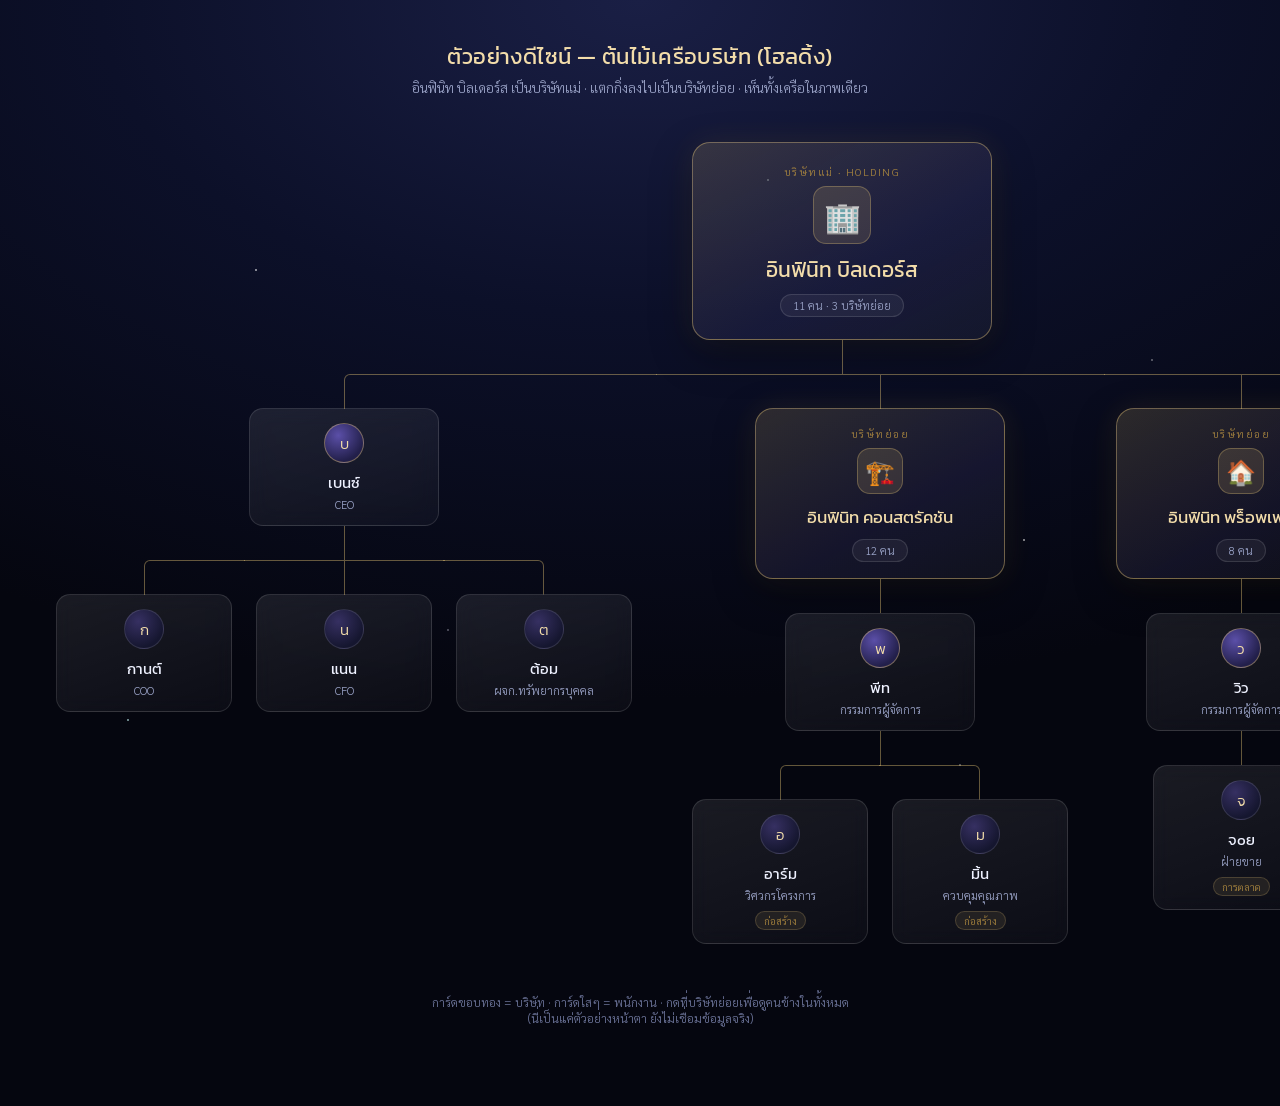
<file: docs/prototype-tree.html>
<!DOCTYPE html>
<html lang="th">
<head>
<meta charset="utf-8">
<meta name="viewport" content="width=device-width, initial-scale=1">
<title>ตัวอย่าง — ต้นไม้เครือบริษัท</title>
<style>
@import url('https://fonts.googleapis.com/css2?family=Kanit:wght@300;400;500&family=Sarabun:wght@300;400&display=swap');
* { box-sizing: border-box; margin: 0; padding: 0; }
body {
  font-family: 'Sarabun', sans-serif; font-weight: 300; color: #eef1ff;
  background:
    radial-gradient(1200px 700px at 50% 0%, #1a1f45 0%, #0c1029 45%, #05060f 100%);
  min-height: 100vh; padding: 40px 20px 80px; overflow-x: auto;
}
/* ดาวพื้นหลังจางๆ */
body::before {
  content:''; position: fixed; inset:0; z-index:0; pointer-events:none;
  background-image:
    radial-gradient(1.5px 1.5px at 20% 30%, #fff 50%, transparent),
    radial-gradient(1px 1px at 60% 20%, #cdd 50%, transparent),
    radial-gradient(1.5px 1.5px at 80% 60%, #fff 50%, transparent),
    radial-gradient(1px 1px at 35% 70%, #dde 50%, transparent),
    radial-gradient(1px 1px at 75% 85%, #fff 50%, transparent),
    radial-gradient(1.5px 1.5px at 10% 80%, #cff 50%, transparent),
    radial-gradient(1px 1px at 90% 40%, #fff 50%, transparent);
  opacity:.5;
}
.head { position: relative; z-index:1; text-align:center; margin-bottom: 46px; }
.head h1 { font-family:'Kanit'; font-weight:400; font-size: 22px; color:#f3ddaa; letter-spacing:.02em; }
.head p { color:#99a2c6; font-size: 13.5px; margin-top:6px; }

.scroll { position: relative; z-index:1; display:flex; justify-content:center; min-width: max-content; margin:0 auto; }

/* ---------- โครงต้นไม้ ---------- */
.tree, .tree ul { list-style:none; display:flex; justify-content:center; position:relative; }
.tree ul { padding-top: 34px; }
.tree li { position:relative; display:flex; flex-direction:column; align-items:center; padding: 34px 12px 0; }
.tree li::before, .tree li::after {
  content:''; position:absolute; top:0; right:50%; width:50%; height:34px;
  border-top:1px solid rgba(233,200,119,.42);
}
.tree li::after { right:auto; left:50%; border-left:1px solid rgba(233,200,119,.42); }
.tree li:only-child { padding-top:0; }
.tree li:only-child::before, .tree li:only-child::after { display:none; }
.tree li:first-child::before, .tree li:last-child::after { border:0; }
.tree li:last-child::before { border-right:1px solid rgba(233,200,119,.42); border-radius:0 6px 0 0; }
.tree li:first-child::after { border-radius:6px 0 0 0; }
.tree ul::before {
  content:''; position:absolute; top:0; left:50%; width:0; height:34px;
  border-left:1px solid rgba(233,200,119,.42);
}
.tree > li { padding-top:0; }
.tree > li::before, .tree > li::after { display:none; }

/* ---------- การ์ดบริษัท ---------- */
.co {
  position:relative; width: 250px; padding: 18px 18px 16px; border-radius: 18px; cursor:pointer;
  background: linear-gradient(150deg, rgba(233,200,119,.16), rgba(139,123,216,.10) 60%, rgba(255,255,255,.04));
  border:1px solid rgba(233,200,119,.42);
  box-shadow: 0 14px 40px rgba(0,0,0,.4), 0 0 30px rgba(233,200,119,.10);
  text-align:center; transition: transform .3s, box-shadow .3s;
}
.co:hover { transform: translateY(-5px); box-shadow: 0 20px 50px rgba(0,0,0,.5), 0 0 44px rgba(233,200,119,.22); }
.co.root { width: 300px; padding: 22px; }
.co-badge { font-size:10.5px; letter-spacing:.14em; color:#a8853f; text-transform:uppercase; }
.co-icon {
  width: 46px; height:46px; margin: 8px auto 12px; border-radius:13px; display:grid; place-items:center;
  font-size: 24px; background: rgba(233,200,119,.14); border:1px solid rgba(233,200,119,.30);
}
.co.root .co-icon { width:58px; height:58px; font-size:30px; }
.co-name { font-family:'Kanit'; font-weight:400; font-size: 17px; color:#f3ddaa; line-height:1.3; }
.co.root .co-name { font-size: 21px; }
.co-count {
  display:inline-block; margin-top:11px; font-size:11.5px; color:#99a2c6;
  background: rgba(255,255,255,.05); border:1px solid rgba(255,255,255,.12);
  padding: 3px 12px; border-radius:999px;
}

/* ---------- การ์ดพนักงาน ---------- */
.p {
  position:relative; width: 176px; padding: 14px 13px 13px; border-radius: 14px; cursor:pointer;
  background: linear-gradient(160deg, rgba(255,255,255,.085), rgba(255,255,255,.03));
  border:1px solid rgba(255,255,255,.12); backdrop-filter: blur(10px);
  text-align:center; transition: transform .3s, box-shadow .3s, border-color .3s;
}
.p:hover { transform: translateY(-4px); border-color: rgba(233,200,119,.4);
  box-shadow: 0 14px 34px rgba(0,0,0,.45), 0 0 26px rgba(233,200,119,.12); }
.p.lead { width: 190px; }
.p-av {
  width: 40px; height:40px; margin:0 auto 9px; border-radius:50%; display:grid; place-items:center;
  font-family:'Kanit'; font-size:15px; color:#f3ddaa;
  background: radial-gradient(circle at 35% 30%, #363062, #15162f 72%); border:1px solid rgba(255,255,255,.12);
}
.p.lead .p-av { background: radial-gradient(circle at 35% 30%, #5b4fa8, #221f4a 72%); border-color: rgba(233,200,119,.42); }
.p-name { font-family:'Kanit'; font-weight:400; font-size:14.5px; }
.p-role { font-size:11.5px; color:#99a2c6; margin-top:3px; }
.p-dept {
  display:inline-block; margin-top:8px; font-size:10px; color:#a8853f;
  background: rgba(233,200,119,.09); border:1px solid rgba(233,200,119,.2); padding:2px 8px; border-radius:999px;
}
.legend { position:relative; z-index:1; text-align:center; margin-top:50px; color:#6b7398; font-size:12.5px; }
</style>
</head>
<body>
  <div class="head">
    <h1>ตัวอย่างดีไซน์ — ต้นไม้เครือบริษัท (โฮลดิ้ง)</h1>
    <p>อินฟินิท บิลเดอร์ส เป็นบริษัทแม่ · แตกกิ่งลงไปเป็นบริษัทย่อย · เห็นทั้งเครือในภาพเดียว</p>
  </div>

  <div class="scroll">
    <ul class="tree">
      <li>
        <!-- บริษัทแม่ -->
        <div class="co root">
          <div class="co-badge">บริษัทแม่ · Holding</div>
          <div class="co-icon">🏢</div>
          <div class="co-name">อินฟินิท บิลเดอร์ส</div>
          <span class="co-count">11 คน · 3 บริษัทย่อย</span>
        </div>

        <ul>
          <!-- สายคนของบริษัทแม่ -->
          <li>
            <div class="p lead"><div class="p-av">บ</div><div class="p-name">เบนซ์</div><div class="p-role">CEO</div></div>
            <ul>
              <li><div class="p"><div class="p-av">ก</div><div class="p-name">กานต์</div><div class="p-role">COO</div></div></li>
              <li><div class="p"><div class="p-av">น</div><div class="p-name">แนน</div><div class="p-role">CFO</div></div></li>
              <li><div class="p"><div class="p-av">ต</div><div class="p-name">ต้อม</div><div class="p-role">ผจก.ทรัพยากรบุคคล</div></div></li>
            </ul>
          </li>

          <!-- บริษัทย่อย A -->
          <li>
            <div class="co">
              <div class="co-badge">บริษัทย่อย</div>
              <div class="co-icon">🏗️</div>
              <div class="co-name">อินฟินิท คอนสตรัคชัน</div>
              <span class="co-count">12 คน</span>
            </div>
            <ul>
              <li><div class="p lead"><div class="p-av">พ</div><div class="p-name">พีท</div><div class="p-role">กรรมการผู้จัดการ</div></div>
                <ul>
                  <li><div class="p"><div class="p-av">อ</div><div class="p-name">อาร์ม</div><div class="p-role">วิศวกรโครงการ</div><span class="p-dept">ก่อสร้าง</span></div></li>
                  <li><div class="p"><div class="p-av">ม</div><div class="p-name">มิ้น</div><div class="p-role">ควบคุมคุณภาพ</div><span class="p-dept">ก่อสร้าง</span></div></li>
                </ul>
              </li>
            </ul>
          </li>

          <!-- บริษัทย่อย B -->
          <li>
            <div class="co">
              <div class="co-badge">บริษัทย่อย</div>
              <div class="co-icon">🏠</div>
              <div class="co-name">อินฟินิท พร็อพเพอร์ตี้</div>
              <span class="co-count">8 คน</span>
            </div>
            <ul>
              <li><div class="p lead"><div class="p-av">ว</div><div class="p-name">วิว</div><div class="p-role">กรรมการผู้จัดการ</div></div>
                <ul>
                  <li><div class="p"><div class="p-av">จ</div><div class="p-name">จoย</div><div class="p-role">ฝ่ายขาย</div><span class="p-dept">การตลาด</span></div></li>
                </ul>
              </li>
            </ul>
          </li>

          <!-- บริษัทย่อย C -->
          <li>
            <div class="co">
              <div class="co-badge">บริษัทย่อย</div>
              <div class="co-icon">⚙️</div>
              <div class="co-name">อินฟินิท เอ็นจิเนียริ่ง</div>
              <span class="co-count">20 คน</span>
            </div>
            <ul>
              <li><div class="p lead"><div class="p-av">ณ</div><div class="p-name">ณัฐ</div><div class="p-role">กรรมการผู้จัดการ</div></div></li>
            </ul>
          </li>
        </ul>
      </li>
    </ul>
  </div>

  <div class="legend">
    การ์ดขอบทอง = บริษัท · การ์ดใสๆ = พนักงาน · กดที่บริษัทย่อยเพื่อดูคนข้างในทั้งหมด<br>
    (นี่เป็นแค่ตัวอย่างหน้าตา ยังไม่เชื่อมข้อมูลจริง)
  </div>
</body>
</html>
</file>
